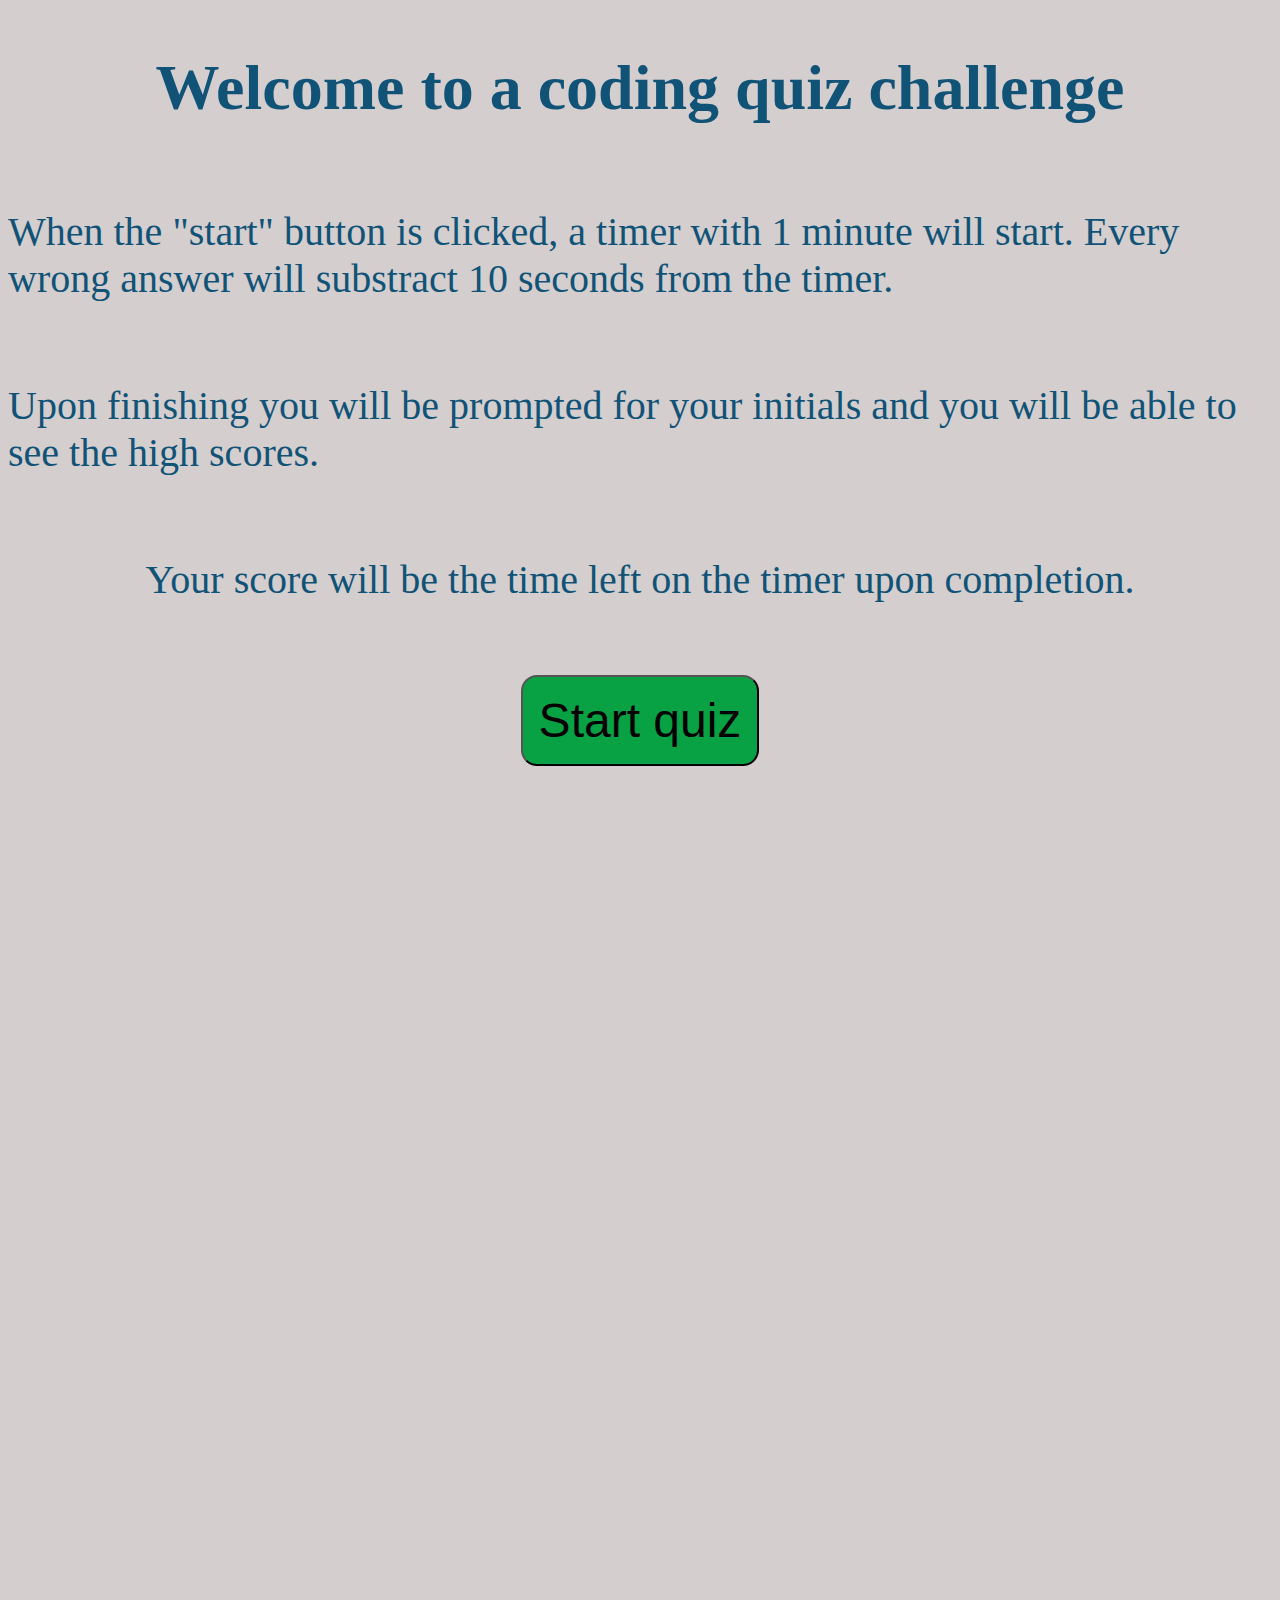
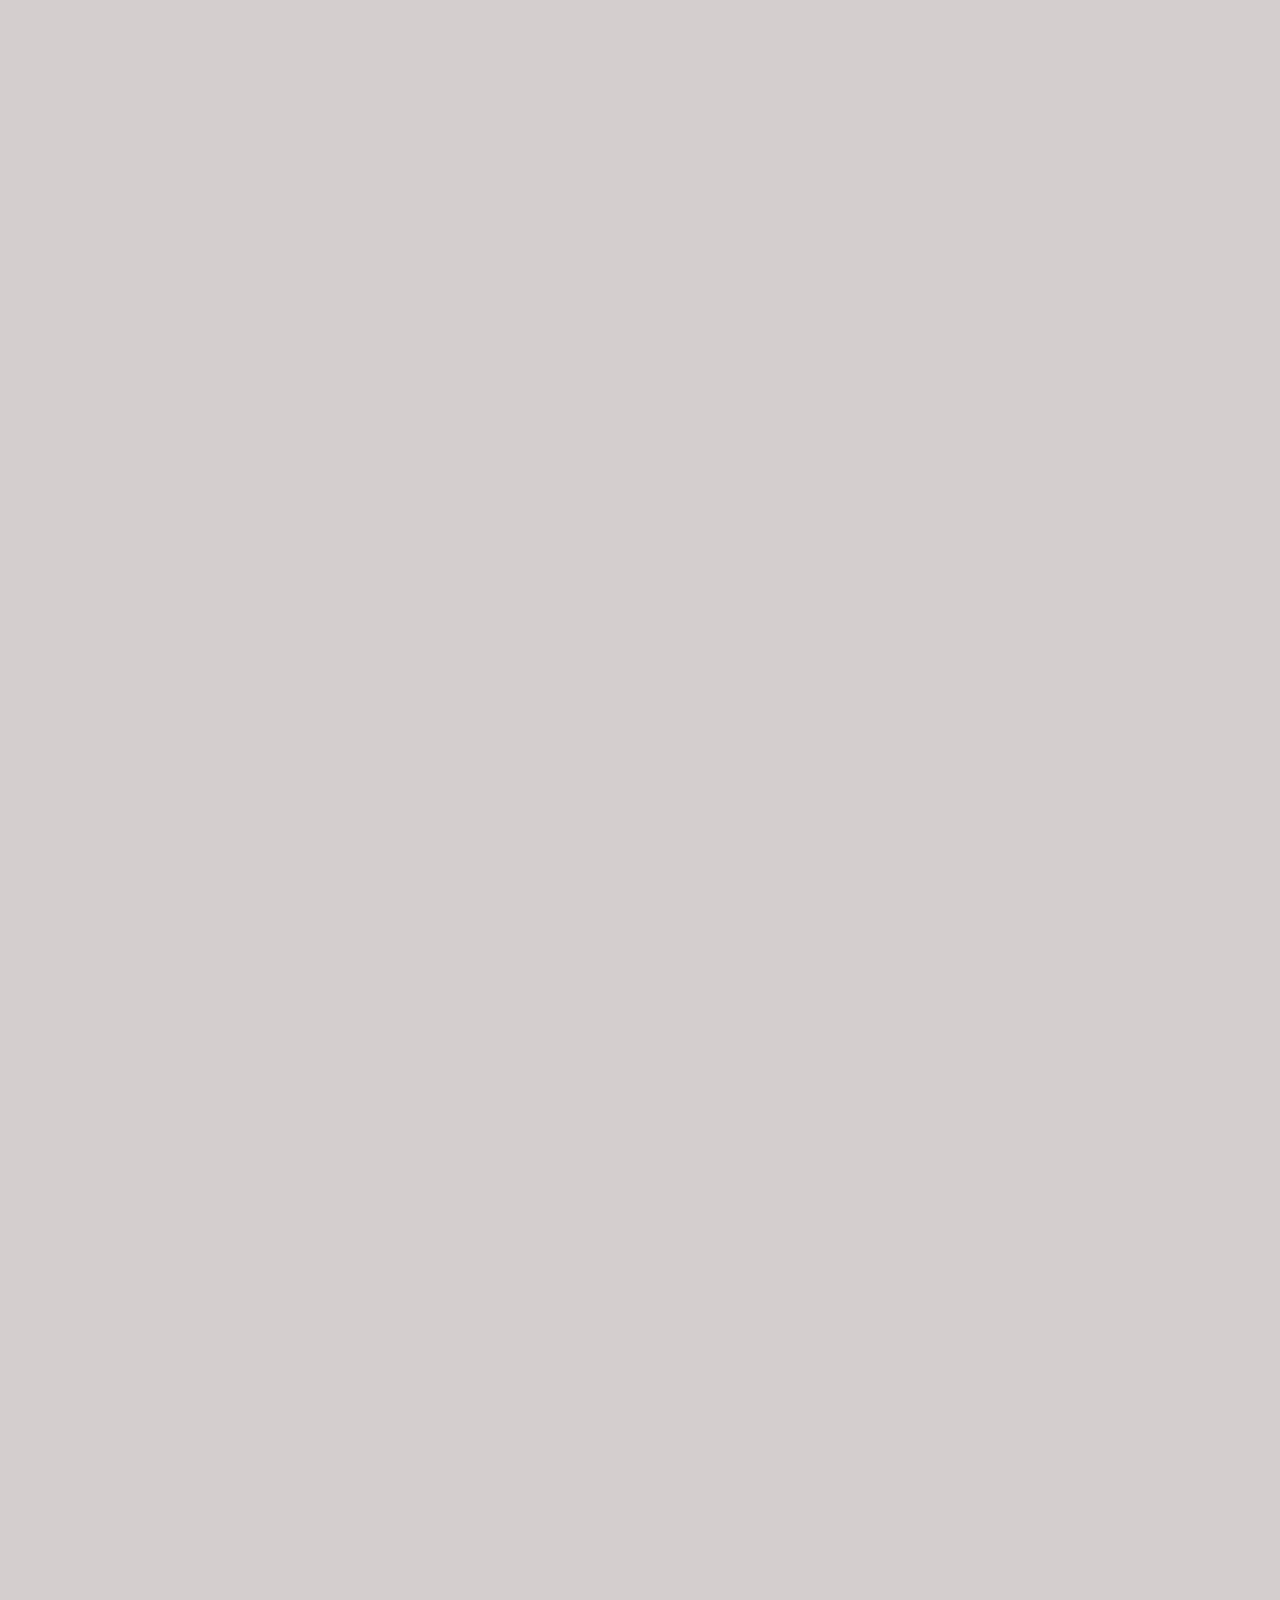
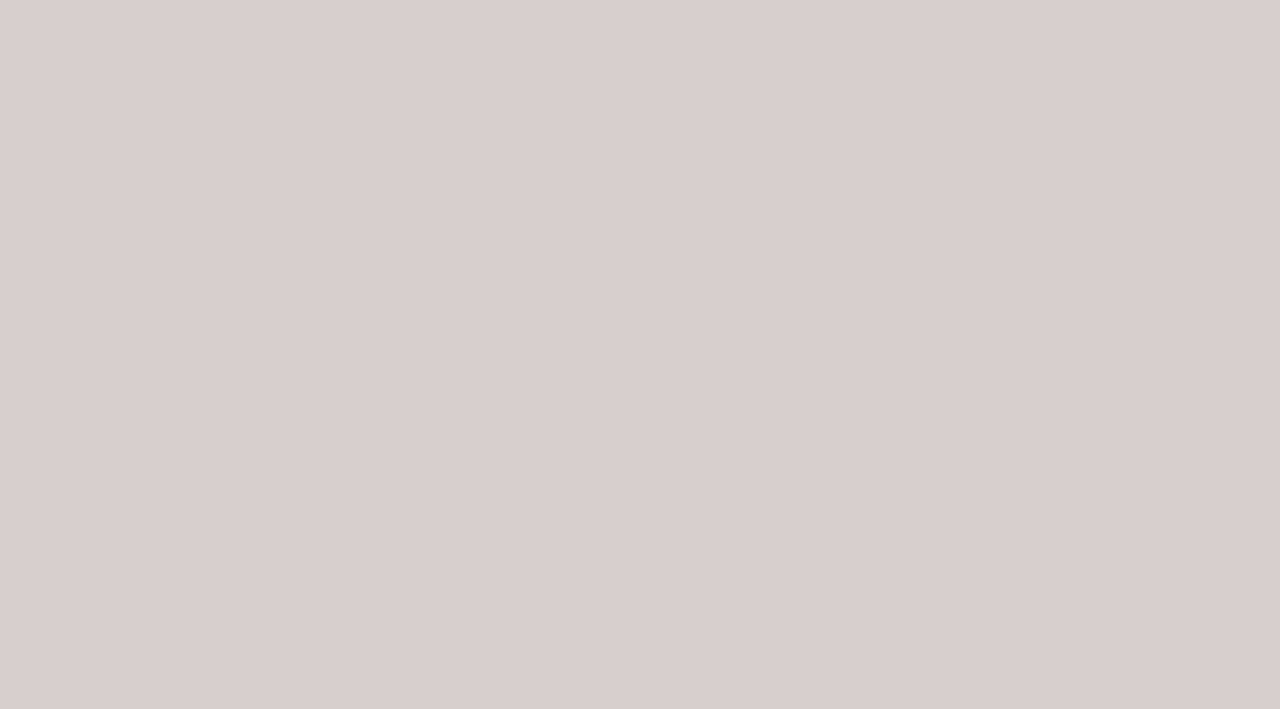
<file: index.html>
<html lang="en">
<head>
    <meta charset="UTF-8">
    <meta http-equiv="X-UA-Compatible" content="IE=edge">
    <meta name="viewport" content="width=device-width, initial-scale=1.0">
    <title>Code Quiz</title>
    <link rel="stylesheet" href="./style.css">
</head>
<body>

 <header>
  <h1>Welcome to a coding quiz challenge</h1>
   <p>When the "start" button is clicked, a timer with 1 minute will start. Every wrong answer will substract 10 seconds from the timer.</p>
   <p>Upon finishing you will be prompted for your initials and you will be able to see the high scores.</p>
   <p>Your score will be the time left on the timer upon completion.</p>
 </header>

 <h2 id="timer">Time left: </h2>

 <div class="div1">
  <button id="start" type="button">Start quiz</button>
 </div>

 <div class="question1">
    <h1>Topic: HTML</h1>
     <p>Which of the following is not an HTML tag</p>
      <div class="questionButtons1">
       <button id="a1" type="button">span</button>
       <button id="a2" type="button">h6</button>
       <button id="a3" type="button">paragraph</button>
       <button id="a4" type="button">p</button>
     </div>
 </div>

 <div class="question2">
    <h1>Topic: CSS</h1>
    <p>What does "CSS" mean?</p>
    <div class="questionButtons2">
        <button id="b1" type="button">Common selector system</button>
        <button id="b2" type="button">Cascading style sheet</button>
        <button id="b3" type="button">Color system sorter</button>
        <button id="b4" type="button">Creator for simple styles</button>
      </div>
 </div>

 <div class="question3">
    <h1>Topic: JavaScript</h1>
    <p>In which year was JavaScript created?</p>
    <div class="questionButtons3">
        <button id="c1" type="button">1995</button>
        <button id="c2" type="button">1989</button>
        <button id="c3" type="button">2001</button>
        <button id="c4" type="button">2010</button>
      </div>
 </div>


 <div class="question4">
    <h1>Topic: DOM</h1>
    <p>What is the DOM used for?</p>
    <div class="questionButtons4">
        <button id="d1" type="button">It's a JavaScript math library</button>
        <button id="d2" type="button">Security system for webpages</button>
        <button id="d3" type="button">For server requests</button>
        <button id="d4" type="button">Dynamic HTML modification</button>
      </div>
 </div>


 <div class="question5">
    <h1>Topic: JQuery</h1>
    <p>Which symbol is used for tag selection with JQuery?</p>
    <div class="questionButtons5">
        <button id="e1" type="button">$</button>
        <button id="e2" type="button">#</button>
        <button id="e3" type="button">::</button>
        <button id="e4" type="button">/*</button>
      </div>
    <button class="finalButton" type="button">Submit Quiz</button>
 </div>

 <div class="leaderboard">
    <h1>Top scores</h1>
    <p>Text area with top scores stored in local memory</p>
    <p>Score to the left/user to the right</p>
    <div class="topScoreList">
        <ol>
            <li id="ts1"></li>
            <li id="ts2"></li>
            <li id="ts3"></li>
        </ol>
        <ol>
          <li id="tsn1"></li>
          <li id="tsn2"></li>
          <li id="tsn3"></li>
        </ol>
      </div>
    <a href="./index.html"> <button class="retry" type="button">Retry test</button></a>
 </div>

 <script src="./script.js"></script>
</body>
</html>
</file>
<file: style.css>
:root{
    --quizblue: #115377;
    --backy: rgb(212, 206, 206);
    --buttongreen: rgb(8, 161, 67);
    --buttonpurple: rgb(114, 69, 128);
}

body{
    background-color: var(--backy);
}

header{
    display: flex;
    flex-direction: row;
    flex-wrap: wrap;
    justify-content: center;
    align-content: center;
}

h1{
    color: var(--quizblue); 
    font-size: 4rem;
}

p{
    color: var(--quizblue); 
    font-size: 2.5rem;
}


#timer {
    font-size: 3rem;
    color: black;
    position: absolute;
    top: 1rem;
    left: 2rem;
    visibility: hidden;
}

.div1{
    display: flex;
    justify-content: center;
    flex-direction: column;
    align-items: center;
}

#start {
    font-size: 3rem;
    margin: 2rem;
    padding: 1rem;
    border-radius: 1rem;
    background-color: var(--buttongreen);
}

#start:hover{
    background-color: var(--quizblue);
    transform: scale(1.2);
}

.next1, .next2, .next3, .next4, .finalButton, .retry {
    font-size: 3rem;
    margin: 3rem;
    padding: 1rem;
    border-radius: 1rem;
    background-color: var(--buttongreen);
}

.next1:hover{
    background-color: var(--quizblue);
    transform: scale(1.2);
}

.next2:hover{
    background-color: var(--quizblue);
    transform: scale(1.2);
}


.next3:hover{
    background-color: var(--quizblue);
    transform: scale(1.2);
}


.next4:hover{
    background-color: var(--quizblue);
    transform: scale(1.2);
}


.finalButton:hover{
    background-color: var(--quizblue);
    transform: scale(1.2);
}

.retry:hover{
    background-color: var(--quizblue);
    transform: scale(1.2);
}

.question1, .question2, .question3, .question4, .question5, .leaderboard {
    visibility: hidden;
    display: flex;
    justify-content: center;
    flex-direction: column;
    align-items: center;
}

.questionButtons1 button{
    font-size: 2em;
    margin: 1rem;
    padding: 1rem;
    border-radius: 1rem;
    background-color: var(--buttonpurple);
}

.questionButtons1 button:hover{
    background-color: var(--quizblue);
    transform: scale(1.2);
}

.questionButtons2 button{
    font-size: 2em;
    margin: 1rem;
    padding: 1rem;
    border-radius: 1rem;
    background-color: var(--buttonpurple);
}

.questionButtons2 button:hover{
    background-color: var(--quizblue);
    transform: scale(1.2);
}

.questionButtons3 button{
    font-size: 2em;
    margin: 1rem;
    padding: 1rem;
    border-radius: 1rem;
    background-color: var(--buttonpurple);
}

.questionButtons3 button:hover{
    background-color: var(--quizblue);
    transform: scale(1.2);
}

.questionButtons4 button{
    font-size: 2em;
    margin: 1rem;
    padding: 1rem;
    border-radius: 1rem;
    background-color: var(--buttonpurple);
}

.questionButtons4 button:hover{
    background-color: var(--quizblue);
    transform: scale(1.2);
}

.questionButtons5 button{
    font-size: 2em;
    margin: 1rem;
    padding: 1rem;
    border-radius: 1rem;
    background-color: var(--buttonpurple);
}

.questionButtons5 button:hover{
    background-color: var(--quizblue);
    transform: scale(1.2);
}

.leaderboard h1 {
    font-size: 3rem;
    color: var(--quizblue);
}

.leaderboard p{
    font-size: 2rem;
    color: var(--quizblue);
}

.leaderboard ol{
    font-size: 2rem;
    color: black;
    margin: 4rem;
}

.topScoreList{
    display: flex;
    flex-direction: row;
}
</file>
